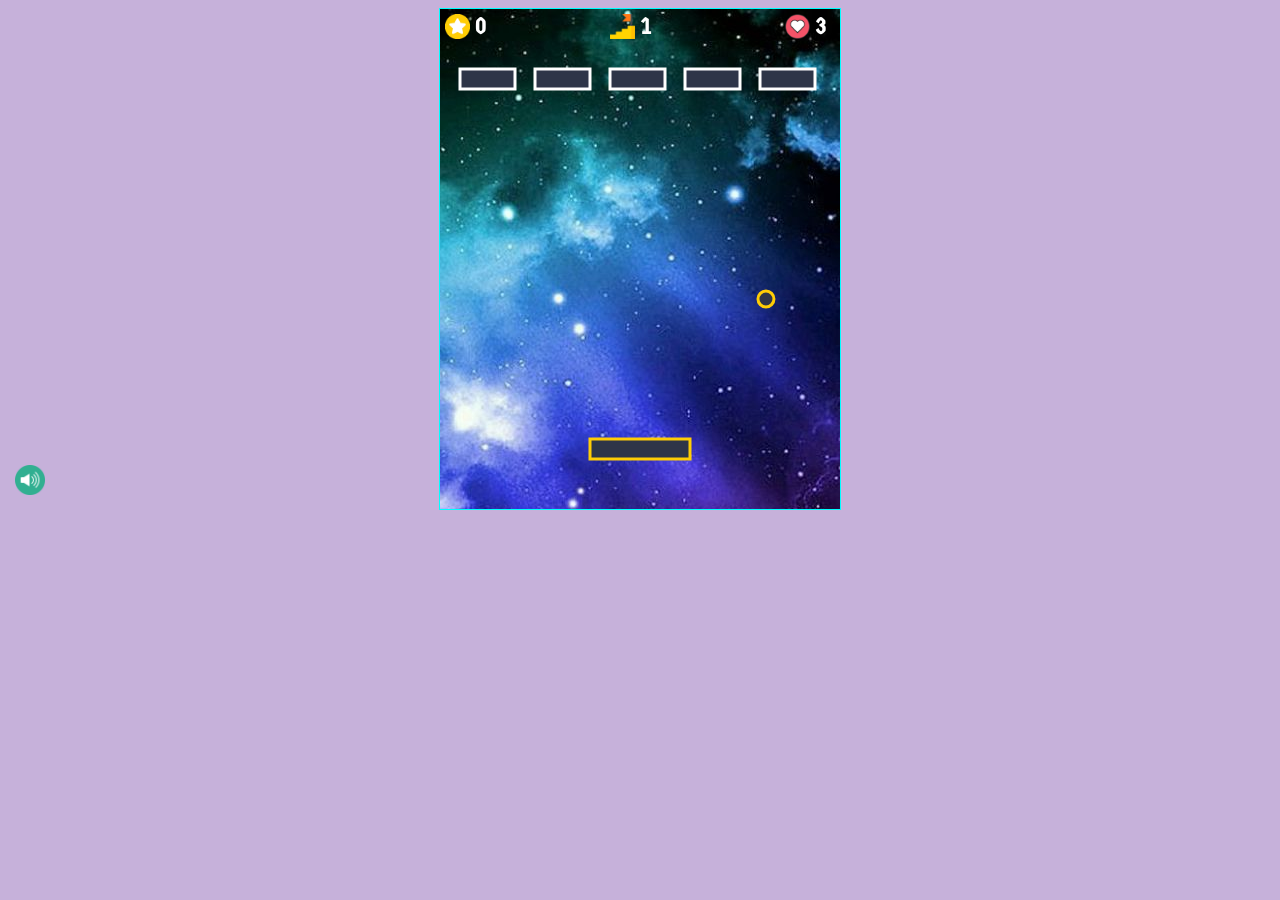
<file: templates/breakout.html>
<!DOCTYPE html>
<html lang="en">
  <head>
      <meta charset="UTF-8">
      <title>Coyo Breakout Extrem</title>
      <link rel="stylesheet" href="http://fonts.googleapis.com/css?family=Germania+One">
      <link rel="stylesheet" href="../statics/estilo.css">
  </head>
  <body>
      <div class="sound">
          <img src="../statics/img/SOUND_ON.png" alt="" id="sound">
      </div>
      <div id="gameover">
          <div id="restart">Reiniciar</div>
      </div>

      <canvas id="breakout" width="400" height="500"></canvas>

      <script src="../dynamics/components.js"></script>
      <script src="../dynamics/game.js"></script>
  </body>
</html>
</file>
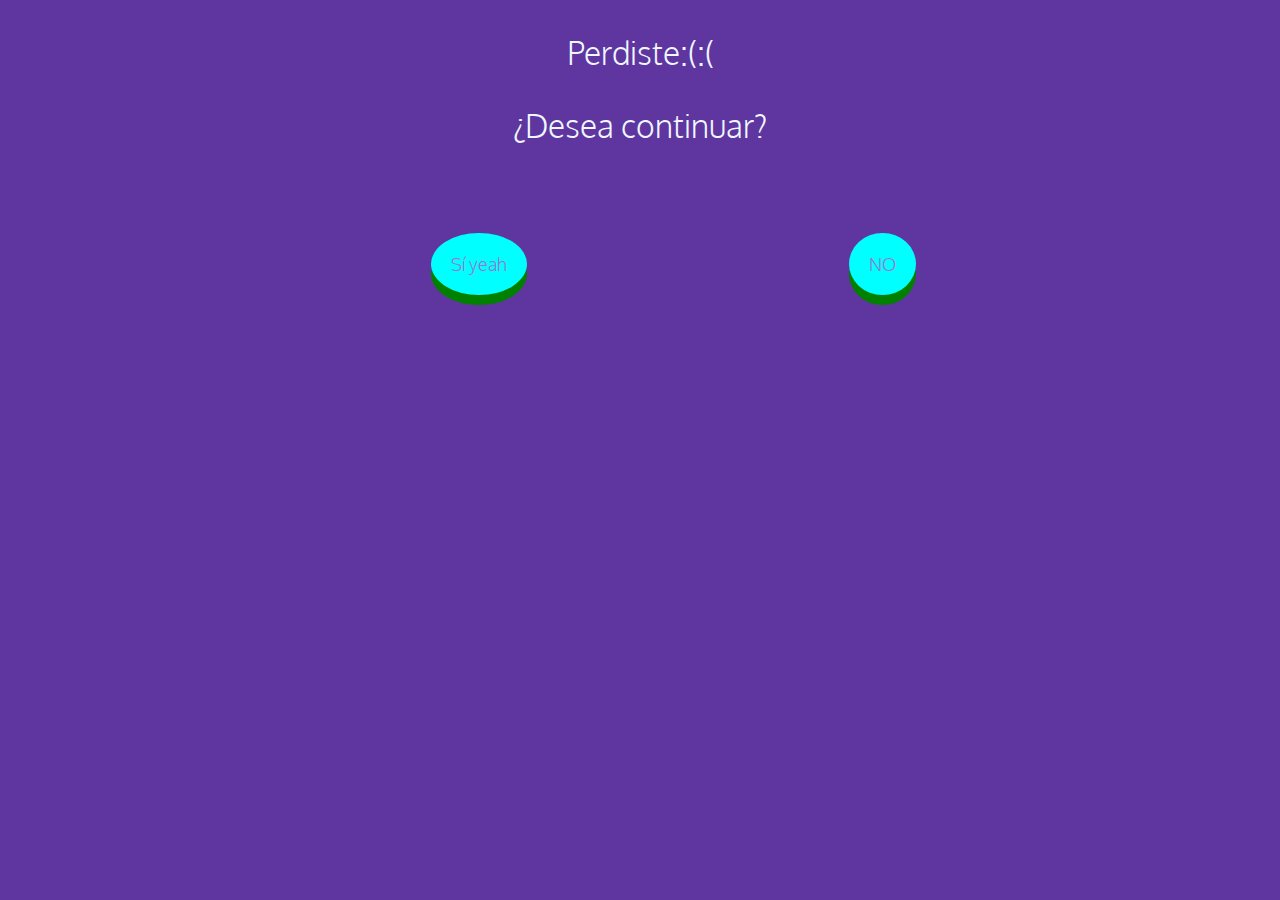
<file: templates/GameOver.html>
<!DOCTYPE html>
<html lang="es">

<head>
  <meta charset="utf-8">
  <link href="../statics/Perdedor.css" rel="stylesheet" type="text/css" />
  <title> Perdedor </title>
</head>

<body>
  <div id="Inicial">
    <div class="ganador">
      <p> Perdiste:(:(</p>
    </div>
    <div class="continuar">
      <p> ¿Desea continuar? </p>
    </div>
    <div class="opciones">
      <div class="si"> <a href="./breakout.html"> Sí yeah </a> </div>
      <div class="no"> <a href="./header.html"> NO </a> </div>
    </div>
  </div>
</body>

</html>
</file>
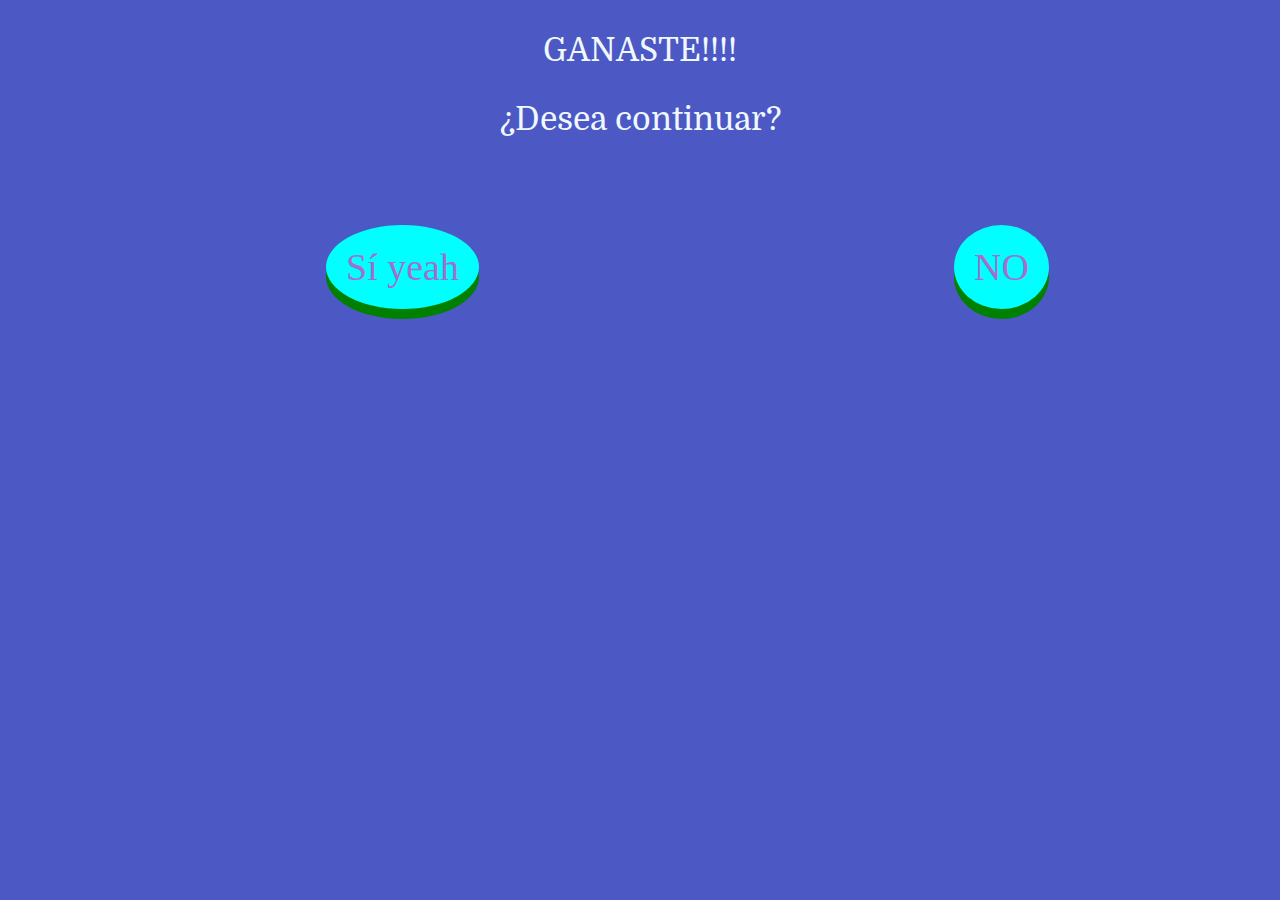
<file: templates/GameWon.html>
<!DOCTYPE html>
<html lang="es">

<head>
  <meta charset="utf-8">
  <link href="../statics/Ganaste.css" rel="stylesheet" type="text/css">
  </link>
  <title> GANADOR </title>
</head>

<body>
  <div id="Inicial">
    <div class="ganador">
      <p> GANASTE!!!! </p>
    </div>
    <div class="continuar">
      <p> ¿Desea continuar? </p>
    </div>
    <div class="opciones">
      <div class="si"> <a href="./breakout.html"> Sí yeah </a> </div><br>
      <div class="no"> <a href="./header.html"> NO  </a> </div>
    </div>
  </div>
</body>

</html>
</file>
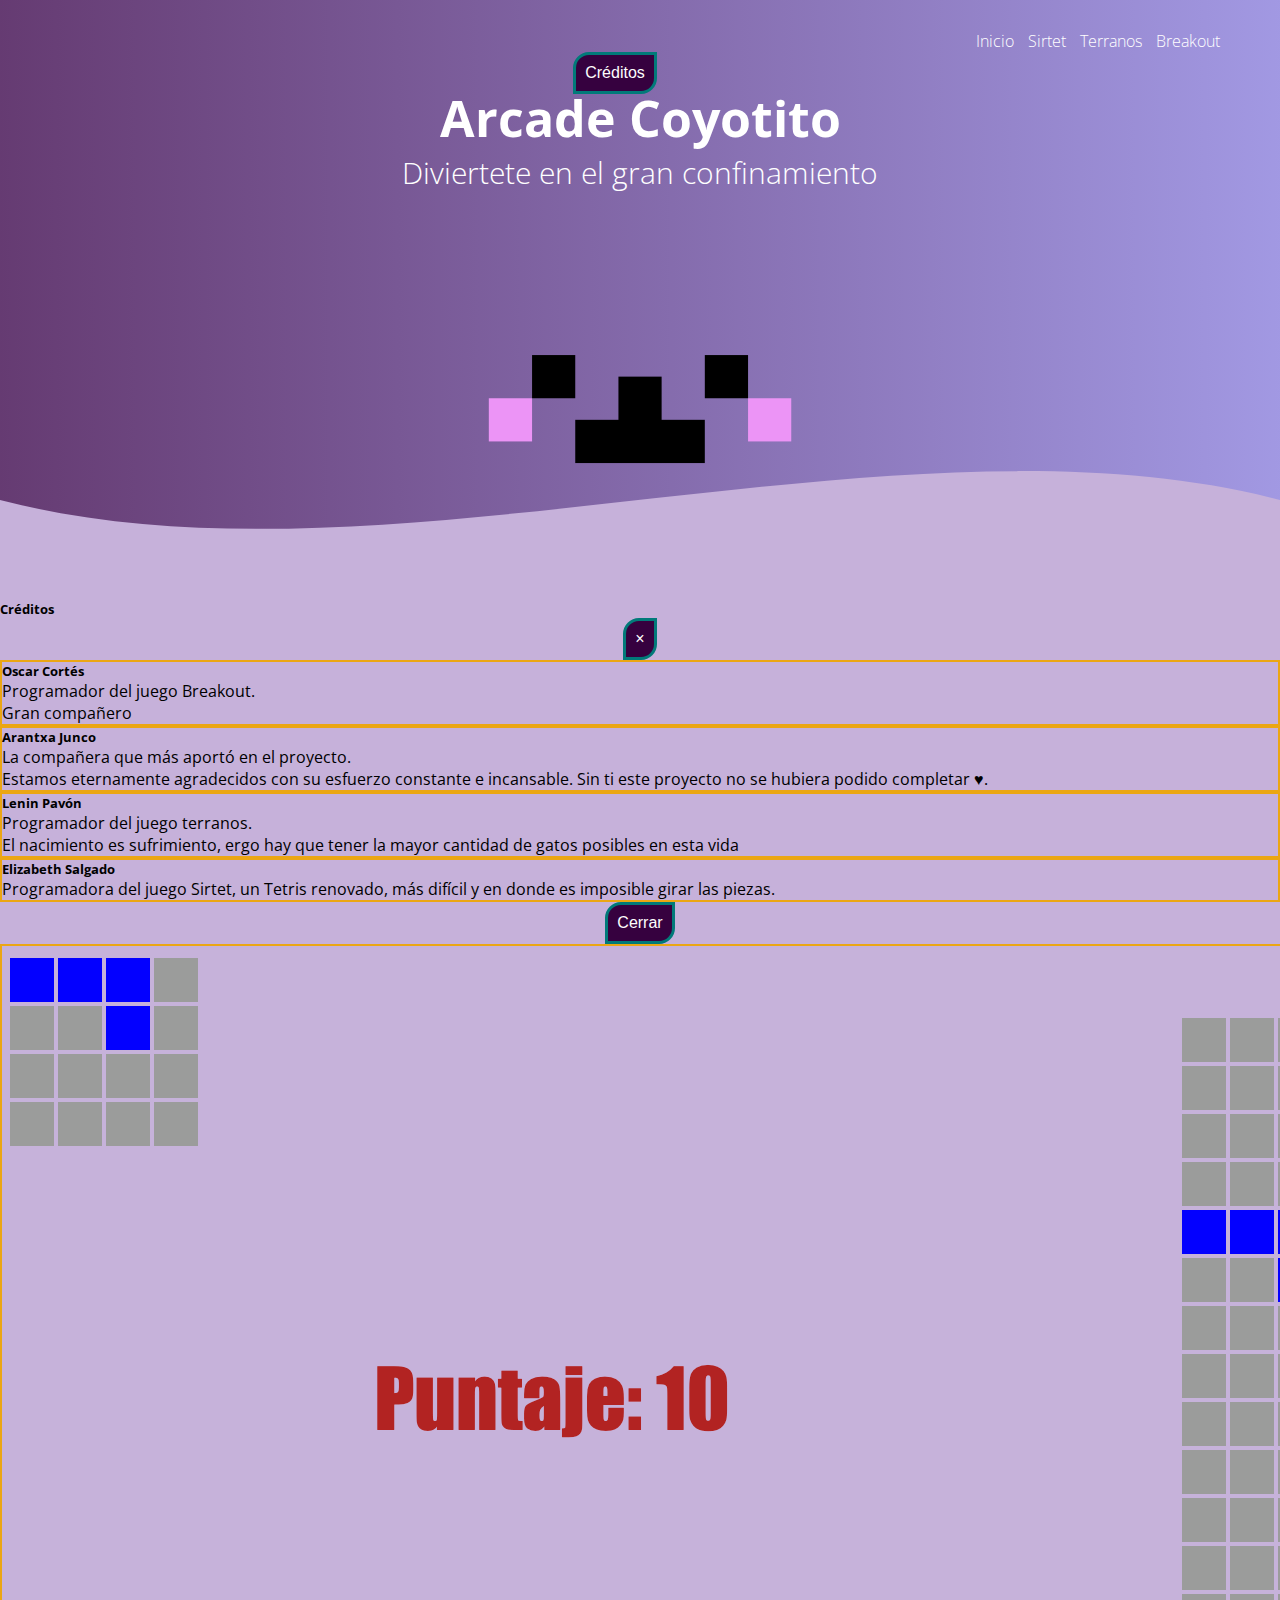
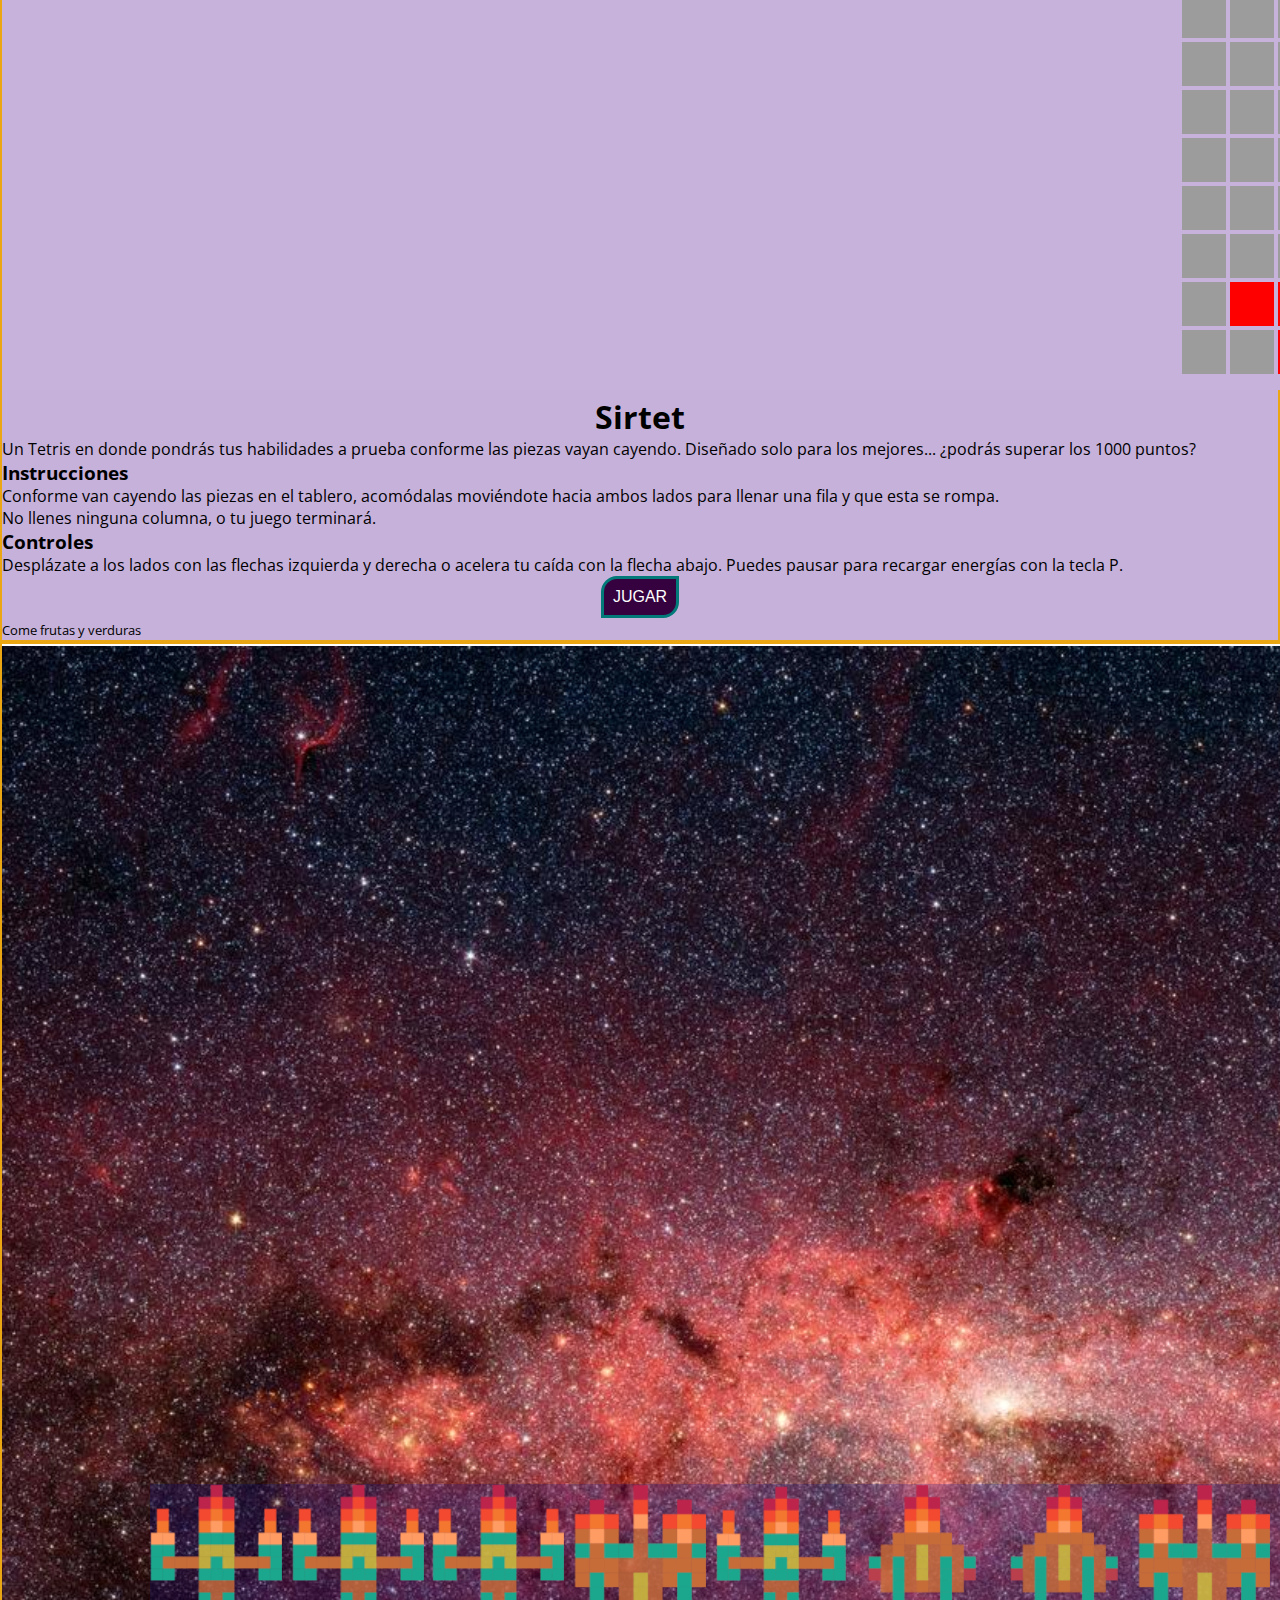
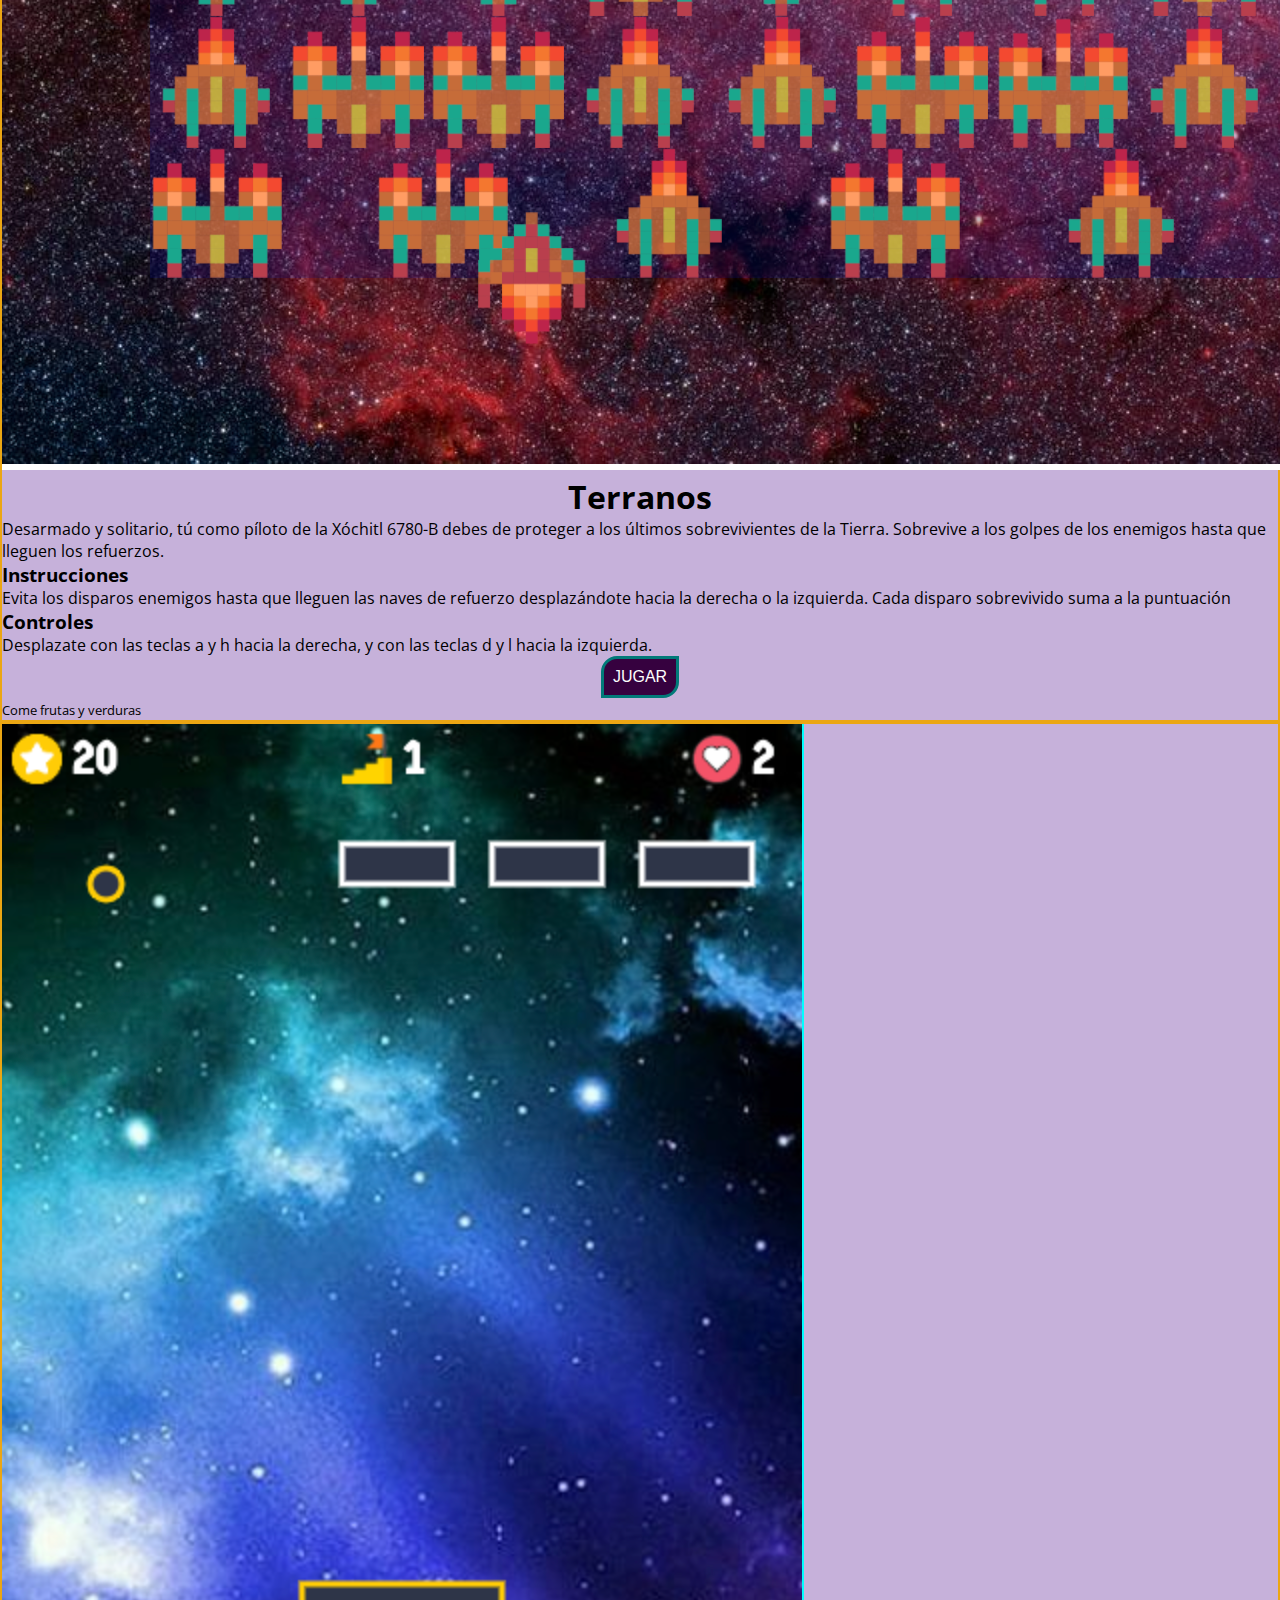
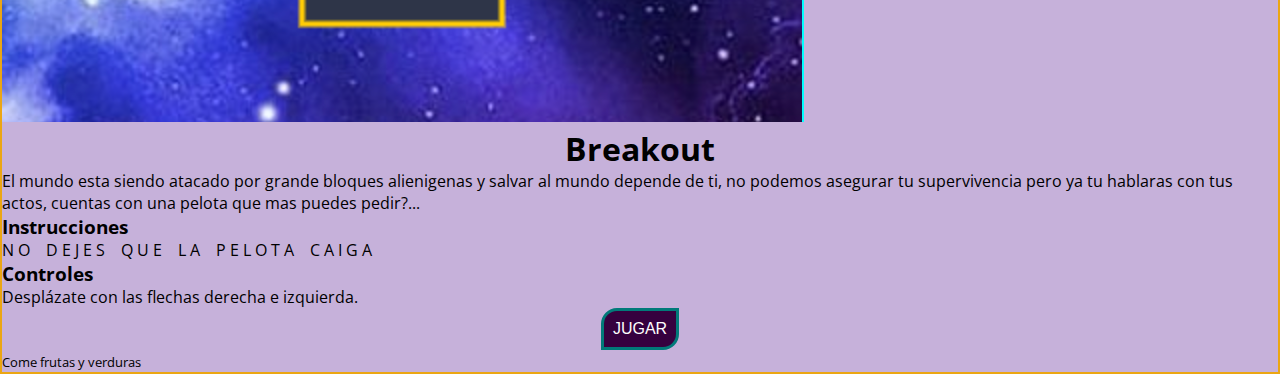
<file: templates/header.html>
<!DOCTYPE html>
<html lang="es">
  <head>
    <!--Hago utilidad de la etiqueta meta y que sea compatible, se puedeborrar-->
    <meta charset="UTF-8">
    <meta name="viewport" content="width=device-width, initial-scale=1.0">
    <meta http-equiv="X-UA-Compatible" content="ie=edge">
    <title>Coyo-express</title>
    <!--Estos link son para el favicon el estilo y el tipo de letra-->
    <link rel="shortcut icon" href="img/logo.png" type="image/png">
    <link rel="stylesheet" href="https://stackpath.bootstrapcdn.com/bootstrap/4.5.0/css/bootstrap.min.css"
      integrity="sha384-9aIt2nRpC12Uk9gS9baDl411NQApFmC26EwAOH8WgZl5MYYxFfc+NcPb1dKGj7Sk" crossorigin="anonymous">
    <link rel="stylesheet" href="../statics/header.css">
    <link href="https://fonts.googleapis.com/css?family=Open+Sans:300,400,700,800&display=swap" rel="stylesheet">
    <link rel="icon" type="image/png" sizes="32x32" href="../statics/img/favicon_io/favicon-32x32.png">
    <link rel="icon" type="image/png" sizes="16x16" href="../statics/img/favicon_io/favicon-16x16.png">
  </head>
  <body>
    <header>
        <nav>
          <a href="./header.html">Inicio</a>
          <a href="../dynamics/Espacio.php">Sirtet</a>
          <a href="./terranos.html">Terranos</a>
          <a href="./breakout.html">Breakout</a>
          <button type="button" class="btn btn-outline-secondary" data-toggle="modal" data-target="#exampleModalLong">
            Créditos
          </button>
        </nav>
        <section class="textos-header">
          <h1>Arcade Coyotito</h1>
          <h2>Diviertete en el gran confinamiento</h2>
          <img src="../statics/img/logo.png" alt="gato pixel art" id="logo">
        </section>
        <!--Esta aparte sera para darle como un borde curveado-->
        <div class="wave" style="height: 150px; overflow: hidden;"><svg viewBox="0 0 500 150" preserveAspectRatio="none"
                style="height: 100%; width: 100%;">
                <path d="M0.00,49.98 C150.00,150.00 349.20,-50.00 500.00,49.98 L500.00,150.00 L0.00,150.00 Z"
                    style="stroke: none; fill: #c6b1da;"></path>
            </svg></div>
    </header>
    <!-- Modal -->
    <div class="modal fade" id="exampleModalLong" tabindex="-1" role="dialog" aria-labelledby="exampleModalLongTitle"
      aria-hidden="true">
      <div class="modal-dialog" role="document">
        <div class="modal-content">
          <div class="modal-header">
            <h5 class="modal-title" id="exampleModalLongTitle">Créditos</h5>
            <button type="button" class="close" data-dismiss="modal" aria-label="Close">
              <span aria-hidden="true">&times;</span>
            </button>
          </div>
          <div class="modal-body">
            <div class="card">
              <div class="card-body">
                <h5 class="card-title">Oscar Cortés</h5>
                <p class="card-text">Programador del juego Breakout.<br>Gran compañero</p>
              </div>
            </div>
            <div class="card">
              <div class="card-body">
                <h5 class="card-title">Arantxa Junco</h5>
                <p class="card-text">La compañera que más aportó en el proyecto.<br> Estamos eternamente agradecidos con su
                  esfuerzo constante e incansable. Sin ti este proyecto no se hubiera podido completar &hearts;.</p>
              </div>
            </div>
            <div class="card">
              <div class="card-body">
                <h5 class="card-title">Lenin Pavón</h5>
                <p class="card-text">Programador del juego terranos.<br>El nacimiento es sufrimiento, ergo hay que tener la
                  mayor
                  cantidad de gatos posibles en esta vida</p>
              </div>
            </div>
            <div class="card">
              <div class="card-body">
                <h5 class="card-title">Elizabeth Salgado</h5>
                <p class="card-text">Programadora del juego Sirtet, un Tetris renovado, más difícil y en donde es imposible
                  girar
                  las piezas. </p>
              </div>
            </div>
            <div class="modal-footer">
              <button type="button" class="btn btn-secondary" data-dismiss="modal">Cerrar</button>
            </div>
          </div>
        </div>
      </div>
    </div>
    <div class="card-group">
      <div class="card">
        <img class="card-img-top" src="../statics/img/captura_sirtet.png" alt="Card image cap">
        <div class="card-body">
          <h1 class="card-title">Sirtet</h1>
          <p class="card-text">Un Tetris en donde pondrás tus habilidades a prueba conforme las piezas vayan cayendo. Diseñado solo para los mejores...
            ¿podrás superar los 1000 puntos?
            <h3>Instrucciones</h3>
            Conforme van cayendo las piezas en el tablero, acomódalas moviéndote hacia ambos lados para llenar una fila y que esta
            se rompa.<br>
            No llenes ninguna columna, o tu juego terminará.
            <h3>Controles</h3>
            Desplázate a los lados con las flechas izquierda y derecha o acelera tu caída con la flecha abajo. Puedes pausar para
            recargar energías con la tecla P.
          </p>
          <button onclick="location.href='../dynamics/Espacio.php'">JUGAR</button>
          <p class="card-text"><small class="text-muted">Come frutas y verduras</small></p>
        </div>
      </div>
      <div class="card">
        <img class="card-img-top" src="../statics/img/captura_terranos.png" alt="Card image cap">
        <div class="card-body">
          <h1 class="card-title">Terranos</h1>
          <p class="card-text">
            Desarmado y solitario, tú como píloto de la Xóchitl 6780-B debes de proteger
            a los últimos sobrevivientes de la Tierra. Sobrevive a los golpes de los enemigos 
            hasta que lleguen los refuerzos.
            <h3>Instrucciones</h3>
            
            Evita los disparos enemigos hasta que lleguen las naves de refuerzo desplazándote
            hacia la derecha o la izquierda. Cada disparo sobrevivido suma a la puntuación
            <h3>Controles</h3>
            Desplazate con las teclas a y h hacia la derecha, y con las teclas d y l hacia la
            izquierda.
          </p>
          <button onclick="location.href='./terranos.html'">JUGAR</button>
          <p class="card-text"><small class="text-muted">Come frutas y verduras</small></p>
        </div>
      </div>
      <div class="card">
        <img class="card-img-top" src="../statics/img/captura_breakout.png" alt="Card image cap">
        <div class="card-body">
          <h1 class="card-title">Breakout</h1>
          <p class="card-text">El mundo esta siendo atacado por grande bloques alienigenas y salvar al mundo depende de ti, no podemos asegurar tu
          supervivencia pero ya tu hablaras con tus actos, cuentas con una pelota que mas puedes pedir?...
            <h3>Instrucciones</h3>
            N O &nbsp;&nbsp; D E J E S &nbsp;&nbsp; Q U E &nbsp;&nbsp; L A &nbsp;&nbsp; P E L O T A &nbsp;&nbsp; C A I G A
            <h3>Controles</h3>
            Desplázate con las flechas derecha e izquierda.
          </p>
          <button onclick="location.href='./breakout.html'">JUGAR</button>
          <p class="card-text"><small class="text-muted">Come frutas y verduras</small></p>
        </div>
      </div>
    </div>
    <script src="https://code.jquery.com/jquery-3.5.1.slim.min.js"
        integrity="sha384-DfXdz2htPH0lsSSs5nCTpuj/zy4C+OGpamoFVy38MVBnE+IbbVYUew+OrCXaRkfj"
        crossorigin="anonymous"></script>
    <script src="https://cdn.jsdelivr.net/npm/popper.js@1.16.0/dist/umd/popper.min.js"
        integrity="sha384-Q6E9RHvbIyZFJoft+2mJbHaEWldlvI9IOYy5n3zV9zzTtmI3UksdQRVvoxMfooAo"
        crossorigin="anonymous"></script>
    <script src="https://stackpath.bootstrapcdn.com/bootstrap/4.5.0/js/bootstrap.min.js"
        integrity="sha384-OgVRvuATP1z7JjHLkuOU7Xw704+h835Lr+6QL9UvYjZE3Ipu6Tp75j7Bh/kR0JKI"
        crossorigin="anonymous"></script>
  </body>
</html>
</file>
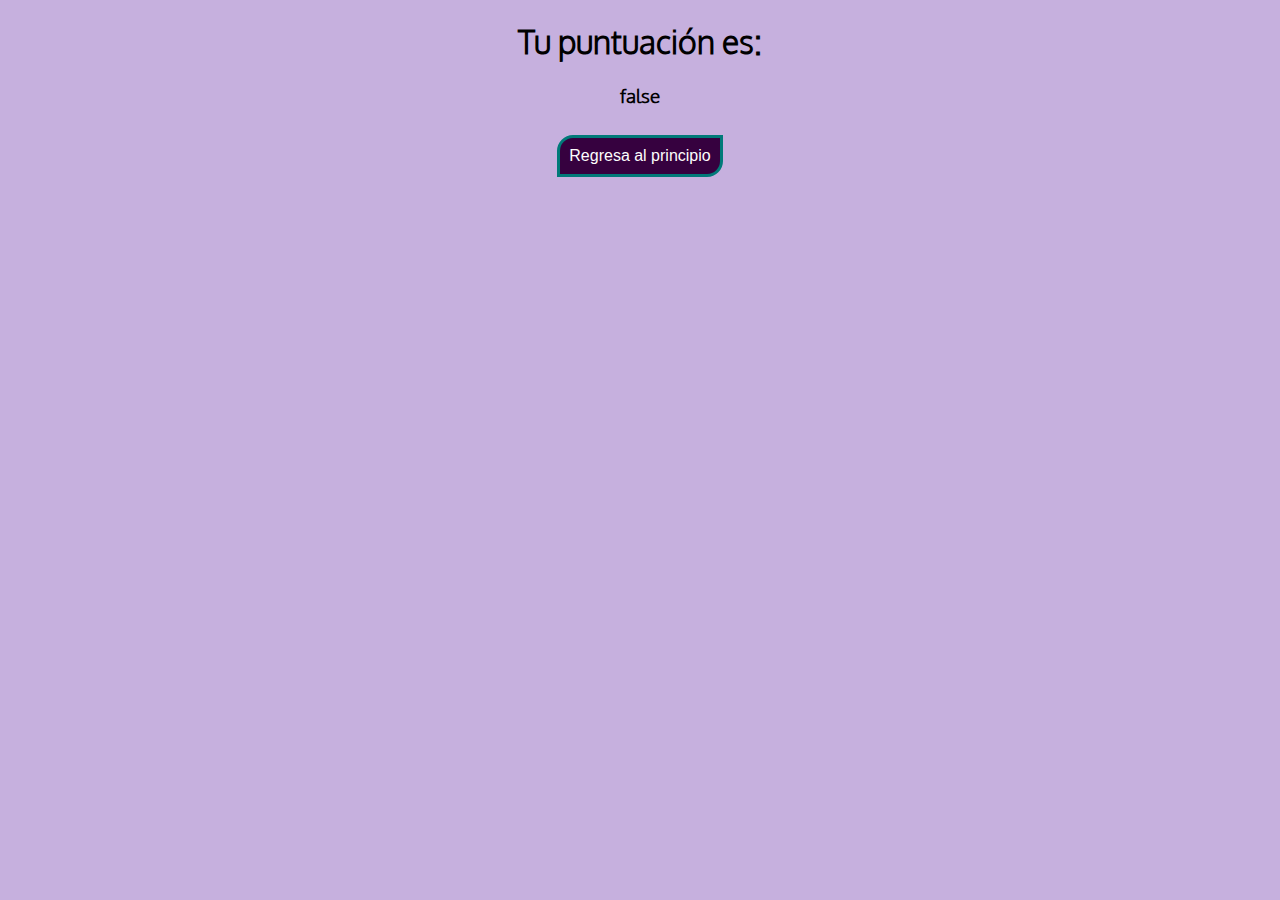
<file: templates/score-terranos.html>
<!DOCTYPE html>
<html lang="en">
<head>
  <meta charset="UTF-8">
  <meta name="viewport" content="width=device-width, initial-scale=1.0">
  <link rel="stylesheet" href="../lib/fontawesome-free-5.13.0-web/css/all.min.css">
  <link rel="stylesheet" href="../statics/terranos.css">
  <link rel="icon" type="image/png" sizes="32x32" href="../statics/img/favicon_io/favicon-32x32.png">
  <link rel="icon" type="image/png" sizes="16x16" href="../statics/img/favicon_io/favicon-16x16.png">
  <title>Puntuación</title>
</head>
<body>
  <h1>Tu puntuación es:</h1>
  <h3 id="score"></h3>
  <script src="../lib/jquery-3.5.1.min.js"></script>
  <script src="../dynamics/score-terranos.js"></script>
  <button onclick="location.href='./header.html'">Regresa al principio</button>
</body>
</html>
</file>
<file: statics/estilo.css>
*{
    font-family: "Germania One";
    background: #c6b1da;
    background-attachment: fixed;
}
canvas{
    display: block;
    margin-top: auto;
    margin-left: auto;
    margin-right: auto;
    margin-bottom: auto;
}
#sound{
    width: 30px;
    height : 30px;
    cursor: pointer;
    position: absolute;
    top : 465px;
    left : 15px;
}
#gameover{
    position: absolute;
    width : 400px;
    height: 500px;
    background: rgba(0,0,0,0.5);
    display: none;
}
#youwon{
    width: 100px;
    position: absolute;
    top : 200px;
    left : 150px;
    display: none;
}
#youlose{
    width:400px;
    position: absolute;
    top: 100px;
    left : 0px;
    display: none;
}
#restart{
    position: absolute;
    top: 310px;
    left : 155px;
    cursor: pointer;
    font-size: 1.25em;
    color : #FFF;
}
</file>
<file: statics/Perdedor.css>
@font-face{
  font-family: 'oxygen';
  src: url("../lib/fonts/Oxygen/Oxygen-Light.ttf");
}
body{
  margin: 2px;
  font-family: "oxygen";
  background-color: #5f36a0;
  color: aliceblue;
}
#inicial{
  flex-wrap: wrap;
  flex-direction: column;
  width: 200px;
  height: 400px;
}
div.opciones{
  padding: 10px 10px 10px 10px;
  display: flex;
  justify-content: space-evenly;
}
div.si{
  text-align: center;
  font-size: 30px;
  color: #ffffff;
  display: block;
  margin-top: 5vh;
}
div.no{
  text-align: center;
  font-size: 30px;
  color: #ffffff;
  display: block;
  margin-top: 5vh;
}
a{
  background-color: aqua;
  border-radius: 50%;
  box-shadow: 0 10px 0 green;
  color: #a26fcc;
  font-size: large;
  position: absolute;
  text-decoration: none;
  transition: all 0.6 ease;
  padding: 20px;
}
a:hover{
  background-color: rgb(245,119,4);
  box-shadow: 0 4px 0 green;
  margin-top: 6px;
}
p{
  text-align: center;
  font-size: xx-large;
}
</file>
<file: statics/Ganaste.css>
@font-face{
  font-family: 'domine';
  src: url("../lib/fonts/Domine/Domine-Regular.ttf");
}
body{
  margin: 2px;
  font-family: "domine";
  background-color: #4c58c4;
  color: aliceblue;
}
#inicial{
  flex-wrap: wrap;
  flex-direction: column;
  width: 200px;
  height: 400px;
}
div.opciones{
  padding: 10px 10px 10px 10px;
  display: flex;
  justify-content: space-evenly;
}
div.si{
  text-align: center;
  font-size: 30px;
  color: #ffffff;
  float: left;
  display: block;
  margin-top: 5vh;
}
div.no{
  text-align: center;
  font-size: 30px;
  color: #ffffff;
  float: left;
  display: block;
  margin-top: 5vh;
}
a{
  background-color: aqua;
  border-radius: 50%;
  box-shadow: 0 10px 0 green;
  color: #a26fcc;
  font-family: "Lobstaner cool";
  font-size: 38px;
  position: absolute;
  text-decoration: none;
  transition: all 0.6 ease;
  padding: 20px;
}
a:hover{
  background-color: rgb(245,119,4);
  box-shadow: 0 4px 0 green;
  margin-top: 6px;
}
p{
  text-align: center;
  font-size: xx-large;
}
</file>
<file: statics/header.css>
*{
   margin: 0;
   padding: 0;
   box-sizing: border-box;
}

body {
   font-family: 'open sans', sans-serif;
   background-color: #c6b1da;
}
button{
   display: block;
   margin-left: auto;
   margin-right: auto;
    background-color: #36013F;
    border: 3px solid #017A79;
    border-radius: 1em 0;
    padding: 1vh;
    font-size: medium;
    color: #fdfdfd;
    transition: background-color 1s ease;
}
button:hover{
    background-color: #7f5088;
} 

h1{
   text-align: center;
}

/* El Header */
header {
   width: 100%;
   height: 600px;
   background: #f12711;
   /*Aqui es un degradado donde puse la imgen de fondo*¨/
   /* fallback for old browsers */
   background: -webkit-linear-gradient(to right, #36013F, #8F8CE7);
   /* Chrome 10-25, Safari 5.1-6 */
   background: linear-gradient(to right, #36013Fab, #8F8CE7a9);
   /* W3C, IE 10+/ Edge, Firefox 16+, Chrome 26+, Opera 12+, Safari 7+ */
   
   background-size: cover;
   background-attachment: fixed;
   position: relative;
}
/*Para que esten alineados a la derecha y tenga un buen padding*/
nav{
   text-align: right;
   padding: 30px 50px 0 0;
   margin-bottom: 5vh;
}
/*Va a ser para nuestras etiquetas a y darles formato*/
nav > a{
   color:#fff;
   font-weight: 300;
   text-decoration: none;
   margin-right: 10px;
}
/*Utilizo el pseudoclase hover para dar diseño y estetica*/
nav > a:hover{
   text-decoration: underline;
}
/*Para que nuestro diseño este bien con adapatibilidad*/
header .textos-header{
   display: flex;
   height: 430px;
   width: 100%;
   align-items: center;
   justify-content: center;
   flex-direction: column;
   text-align: center;
}
/*Sera para nuestro titulo de en medio */
.contenedor {
   padding: 60px 0;
   width: 90%;
   max-width: 1000px;
   margin: auto;
   overflow: hidden;
}

.titulo {
   color: #642a73;
   font-size: 30px;
   text-align: center;
   margin-bottom: 60px;
}
.textos-header h1{
   font-size: 50px;
   color:#fff;
}
/*Nuestro subtitulo*/
.textos-header h2{
   font-size: 30px;
   font-weight: 300;
   color:#fff;
}
/*Para la curva de abajo*/
.wave{
   position: absolute;
   bottom: 0;
   width: 100%;
}
.card{
   border: 2px solid #eba613;
}
#logo{
   width: 40%;
   max-width: 432px;
}
</file>
<file: statics/terranos.css>
@font-face{
  font-family: 'oxygen';
  src: url("../lib/fonts/Oxygen/Oxygen-Light.ttf");
}
:root{
  text-align: center;
  background-color: #c6b0de;
  font-family: 'oxygen';
}
button{
    margin-top: 1vh;
    background-color: #36013F;
    border: 3px solid #017A79;
    border-radius: 1em 0;
    padding: 1vh;
    font-size: medium;
    color: #fdfdfd;
    transition: background-color 1s ease;
}
button:hover{
    background-color: #7f5088;
} 
.bala{
  position: relative;
  width: 3vw;
  height: 120%;
}
.advertencia{
  background-color: chocolate;
}
.disparo{
  background-color: #f3463a;
}
.terrano{
  background-size: contain;
  background-repeat: no-repeat;
  background-position: center;
}
.t1{
  background-image: url("../statics/img/alien1.png");
}
.t2{
  background-image: url("../statics/img/alien2.png");
}
.t3{
  background-image: url("../statics/img/alien3.png");
}
.usr{
  background-size: contain;
  background-repeat: no-repeat;
  background-position: center;
  background-image: url("../statics/img/usr.png");
  position: relative;
  bottom: -62%;
  left: 45%;
}
#tablero{
  padding: 5vw;
  display: flex;
  flex-wrap: wrap;
  width: 80vw;
  height: 80vw;
  background: url("../statics/img/milky_way_NASA.jpg");
  background-size: cover;
  align-content: flex-start;
  overflow: hidden;
  margin-left: auto;
  margin-right: auto;
}
#naves{
  background-color: #00008b3a;
  justify-content: space-between;
  position: relative;
  padding: 0;
  display: flex;
  flex-wrap: wrap;
  width: 80vw;
  align-content: flex-start;
}
</file>
